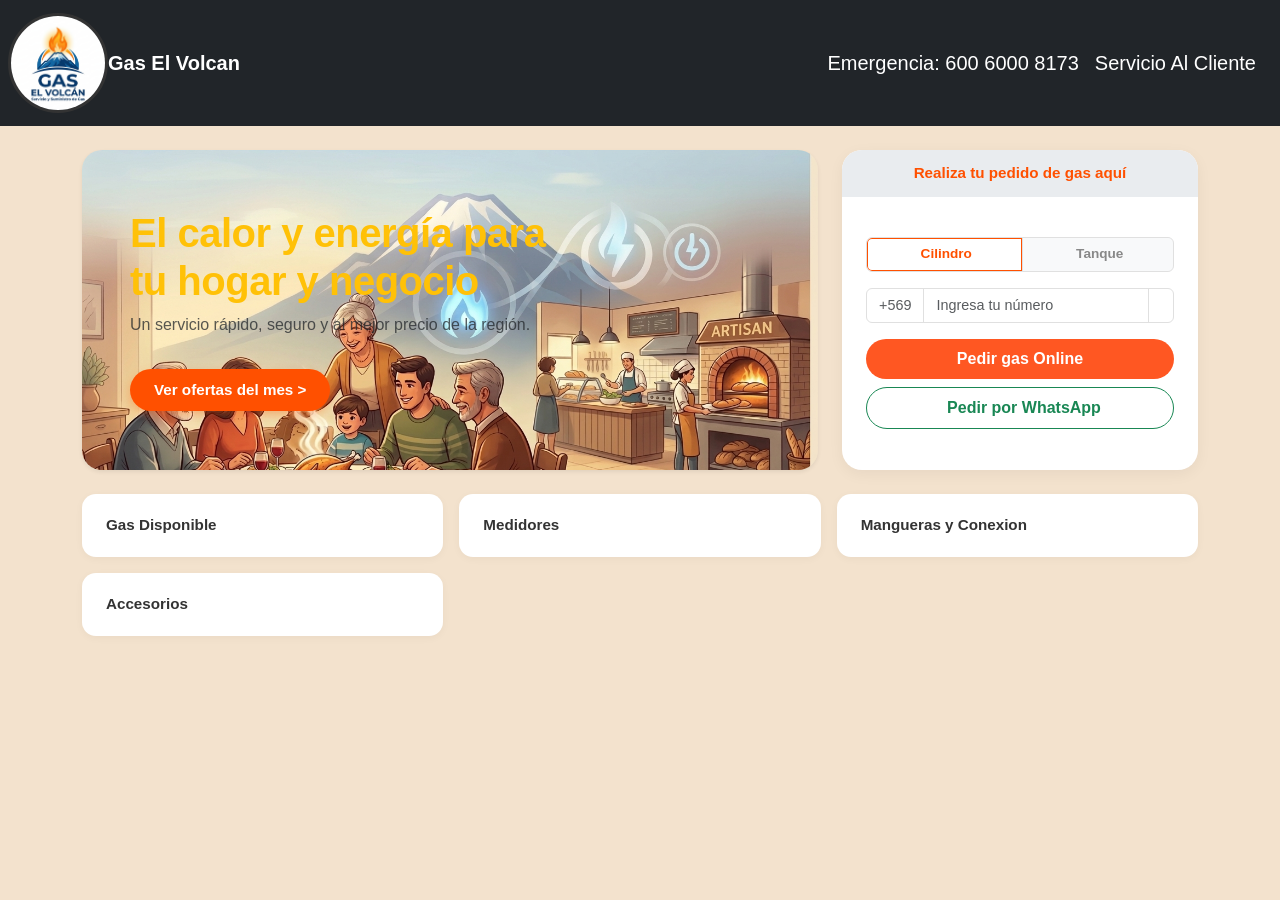
<file: index.html>
<!doctype html>
<html lang="en">
  <head>
    <meta charset="utf-8">
    <meta name="viewport" content="width=device-width, initial-scale=1">
    <title>Gas El Volcan</title>
    <link href="https://cdn.jsdelivr.net/npm/bootstrap@5.3.8/dist/css/bootstrap.min.css" rel="stylesheet" integrity="sha384-sRIl4kxILFvY47J16cr9ZwB07vP4J8+LH7qKQnuqkuIAvNWLzeN8tE5YBujZqJLB" crossorigin="anonymous">
    <link rel="stylesheet" href="css/estilos.css">
  </head>

  <body>
    <header>
    <nav class="navbar navbar-expand-lg navbar-dark bg-dark">
      <div class="container-fluid px-2">

        <!--ENCABEZADO-->
        <a class="navbar-brand fw-bold me-auto d-flex align-items-center" href="#">
            <img src="imagenes/gas.jpg" alt="logo-gas"  class="imagen-ovalada">
            Gas El Volcan</a>

         <!--MENU DE NAVEGACION-->
        <div class="navbar-nav ms-auto">
          <a class="navbar-brand" href="#emergencia">Emergencia: 600 6000 8173</a>
          <a class="navbar-brand" href="#ser_cliente">Servicio Al Cliente</a>
        </div>
      </div>
    </nav>
</header>

<main class="container my-4">
    <div class="row g-4 mb-4 align-items-stretch">
        <div class="col-lg-8">
        <div class="hero-banner p-4 p-md-5 d-flex flex-column justify-content-center h-100 shadow-sm">
          <div class="w-75">
            <h1 class="fw-bold text-warning display-6"> <!--COLOR LETRA-->
              El calor y energía para <br>
              <span class="text-warning">tu hogar y negocio</span>
            </h1>
            <p class="text-muted mt-2">Un servicio rápido, seguro y al mejor precio de la región.</p>
            <a href="#" class="btn btn-danger btn-lg rounded-pill px-4 mt-3 fw-bold">
              Ver ofertas del mes &gt;
            </a>
          </div>
        </div>
      </div>


    <!-- Columna Derecha: Tarjeta de Pedidos -->
      <div class="col-lg-4">
        <div class="card card-pedido h-100">
          <div class="header-pedido">
            Realiza tu pedido de gas aquí
          </div>
          <div class="card-body p-4 d-flex flex-column justify-content-center">


    <!-- Selector Tipo de Gas (Cilindro / Tanque) -->
            <div class="btn-group w-100 mb-3" role="group">
              <input type="radio" class="btn-check" name="tipoGas" id="btnCilindro" checked>
              <label class="btn btn-outline-secondary" for="btnCilindro">
                <i class="bi bi-box-seam me-1"></i> Cilindro
              </label>

              <input type="radio" class="btn-check" name="tipoGas" id="btnTanque">
              <label class="btn btn-outline-secondary" for="btnTanque">
                <i class="bi bi-database me-1"></i> Tanque
              </label>
            </div>

            <!-- Input Número Telefónico -->
            <div class="input-group mb-3">
              <span class="input-group-text bg-white text-muted">+569</span>
              <input type="tel" class="form-control" placeholder="Ingresa tu número">
              <span class="input-group-text bg-white text-muted"><i class="bi bi-phone"></i></span>
            </div>

            <!-- Botones de Acción -->
            <button class="btn btn-warning text-white fw-bold w-100 py-2 rounded-pill mb-2" style="background-color: #ff5722; border:none;">
              Pedir gas Online
            </button>
            <button class="btn btn-outline-success fw-bold w-100 py-2 rounded-pill d-flex align-items-center justify-content-center">
              <i class="bi bi-whatsapp me-2 fs-5"></i> Pedir por WhatsApp
            </button>

          </div>
        </div>
      </div>

    </div>

    <!-- FILA INFERIOR: ACCESOS RÁPIDOS (6 TARJETAS) -->
    <div class="row g-3">
      
      <!-- Fila 1 de opciones -->
      <div class="col-md-4">
        <a href="#" class="btn-acc-rapido">
          Gas Disponible
          <i class="bi bi-chevron-right"></i>
        </a>
      </div>

      <div class="col-md-4">
        <a href="#" class="btn-acc-rapido">
          Medidores 
          <i class="bi bi-chevron-right"></i>
        </a>
      </div>

      <div class="col-md-4">
        <a href="#" class="btn-acc-rapido">
          Mangueras y Conexion
          <i class="bi bi-chevron-right"></i>
        </a>
      </div>

      <!-- Fila 2 de opciones -->
      <div class="col-md-4">
        <a href="#" class="btn-acc-rapido">
          Accesorios
          <i class="bi bi-chevron-right"></i>
        </a>
      </div>
    </div>
</main>
</body>
<html
</file>
<file: css/estilos.css>
.imagen-ovalada{
    width: 100px;
    height: 100px;
    border-radius: 50%;
    object-fit: cover;
    border: 3px solid #333;
}


/* --- CONFIGURACIÓN GENERAL Y FUENTES --- */
body {
  background-color: #f3E2CD;
  font-family: 'Segoe UI', Roboto, Helvetica, Arial, sans-serif;
  color: #91380ffb;
}

/* --- SECCIÓN HERO / BANNER PRINCIPAL --- */
.hero-banner {
  background-image: url('../imagenes/fondo.jpg') !important;
  background-position: center !important;
  background-size: cover !important;
  background-repeat: no-repeat !important;
  background-color: transparent !important;

  border-radius: 20px;
  min-height: 320px;
  box-shadow: 0 4px 15px rgba(0, 0, 0, 0.03);
}

.hero-banner h1 {
  color: #1a1e36;
  font-weight: 800;
  letter-spacing: -0.5px;
}

.hero-banner h1 span {
  color: #2a1b6d; /* Tono morado/azul corporativo */
}

/* Botón Botón 'Zapatéala aquí / Ver más' estilo píldora */
.hero-banner .btn-danger {
  background-color: #ff5000; /* Naranja corporativo */
  border: none;
  font-weight: 700;
  font-size: 0.95rem;
  padding: 10px 24px;
  box-shadow: 0 4px 10px rgba(255, 80, 0, 0.3);
  transition: all 0.2s ease;
}

.hero-banner .btn-danger:hover {
  background-color: #e04600;
  transform: translateY(-1px);
}

/* --- TARJETA DE PEDIDOS EN LÍNEA --- */
.card-pedido {
  border-radius: 20px;
  border: none;
  background-color: #ffffff;
  box-shadow: 0 4px 15px rgba(0, 0, 0, 0.05);
  overflow: hidden;
}

/* Encabezado gris claro de la tarjeta de pedido */
.card-pedido .header-pedido {
  background-color: #e9ecef;
  color: #ff5000; /* Texto naranja en la cabecera */
  font-weight: 700;
  font-size: 0.95rem;
  padding: 12px;
  text-align: center;
}

/* Switches de opción (Cilindro / Tanque) */
.card-pedido .btn-outline-secondary {
  border-color: #e0e0e0;
  color: #888888;
  font-size: 0.85rem;
  font-weight: 600;
  background-color: #f8f9fa;
}

.card-pedido .btn-check:checked + .btn-outline-secondary {
  background-color: #ffffff;
  color: #ff5000;
  border-color: #e0e0e0;
  box-shadow: inset 0 0 0 1px #ff5000;
}

/* Input del teléfono */
.card-pedido .input-group-text,
.card-pedido .form-control {
  border-color: #e0e0e0;
  background-color: #ffffff;
  font-size: 0.9rem;
}

.card-pedido .form-control:focus {
  border-color: #ff5000;
  box-shadow: 0 0 0 0.2rem rgba(255, 80, 0, 0.15);
}

/* Botón 'Pedir gas Online' (Naranja) */
.btn-pedir-online {
  background-color: #ff5000;
  border: none;
  color: #ffffff;
  font-weight: 700;
  border-radius: 50px;
  padding: 10px;
  transition: background-color 0.2s ease;
}

.btn-pedir-online:hover {
  background-color: #e04600;
  color: #ffffff;
}

/* Botón 'Pedir por WhatsApp' (Borde Verde) */
.btn-pedir-whatsapp {
  border: 2px solid #25d366;
  color: #25d366;
  background-color: transparent;
  font-weight: 700;
  border-radius: 50px;
  padding: 8px;
  transition: all 0.2s ease;
}

.btn-pedir-whatsapp:hover {
  background-color: #25d366;
  color: #ffffff;
}

/* --- BOTONES DE ACCESO RÁPIDO (INFERIORES) --- */
.btn-acc-rapido {
  background-color: #ffffff;
  border-radius: 14px;
  padding: 20px 24px;
  text-decoration: none;
  color: #333333;
  font-weight: 700;
  font-size: 0.95rem;
  box-shadow: 0 2px 8px rgba(0, 0, 0, 0.04);
  transition: all 0.2s ease-in-out;
  display: flex;
  justify-content: space-between;
  align-items: center;
  position: relative;
}

.btn-acc-rapido:hover {
  color: #2a1b6d;
  box-shadow: 0 6px 16px rgba(0, 0, 0, 0.08);
  transform: translateY(-2px);
}

.btn-acc-rapido i {
  color: #6c757d;
  font-weight: bold;
}

/* Etiqueta superior 'MÁS CONVENIENTE' */
.badge-conveniente {
  position: absolute;
  top: -10px;
  right: 18px;
  background-color: #1a1d53; /* Azul oscuro profundo */
  color: #ffffff;
  font-size: 0.65rem;
  font-weight: 800;
  padding: 3px 8px;
  border-radius: 4px;
  letter-spacing: 0.5px;
}
</file>
